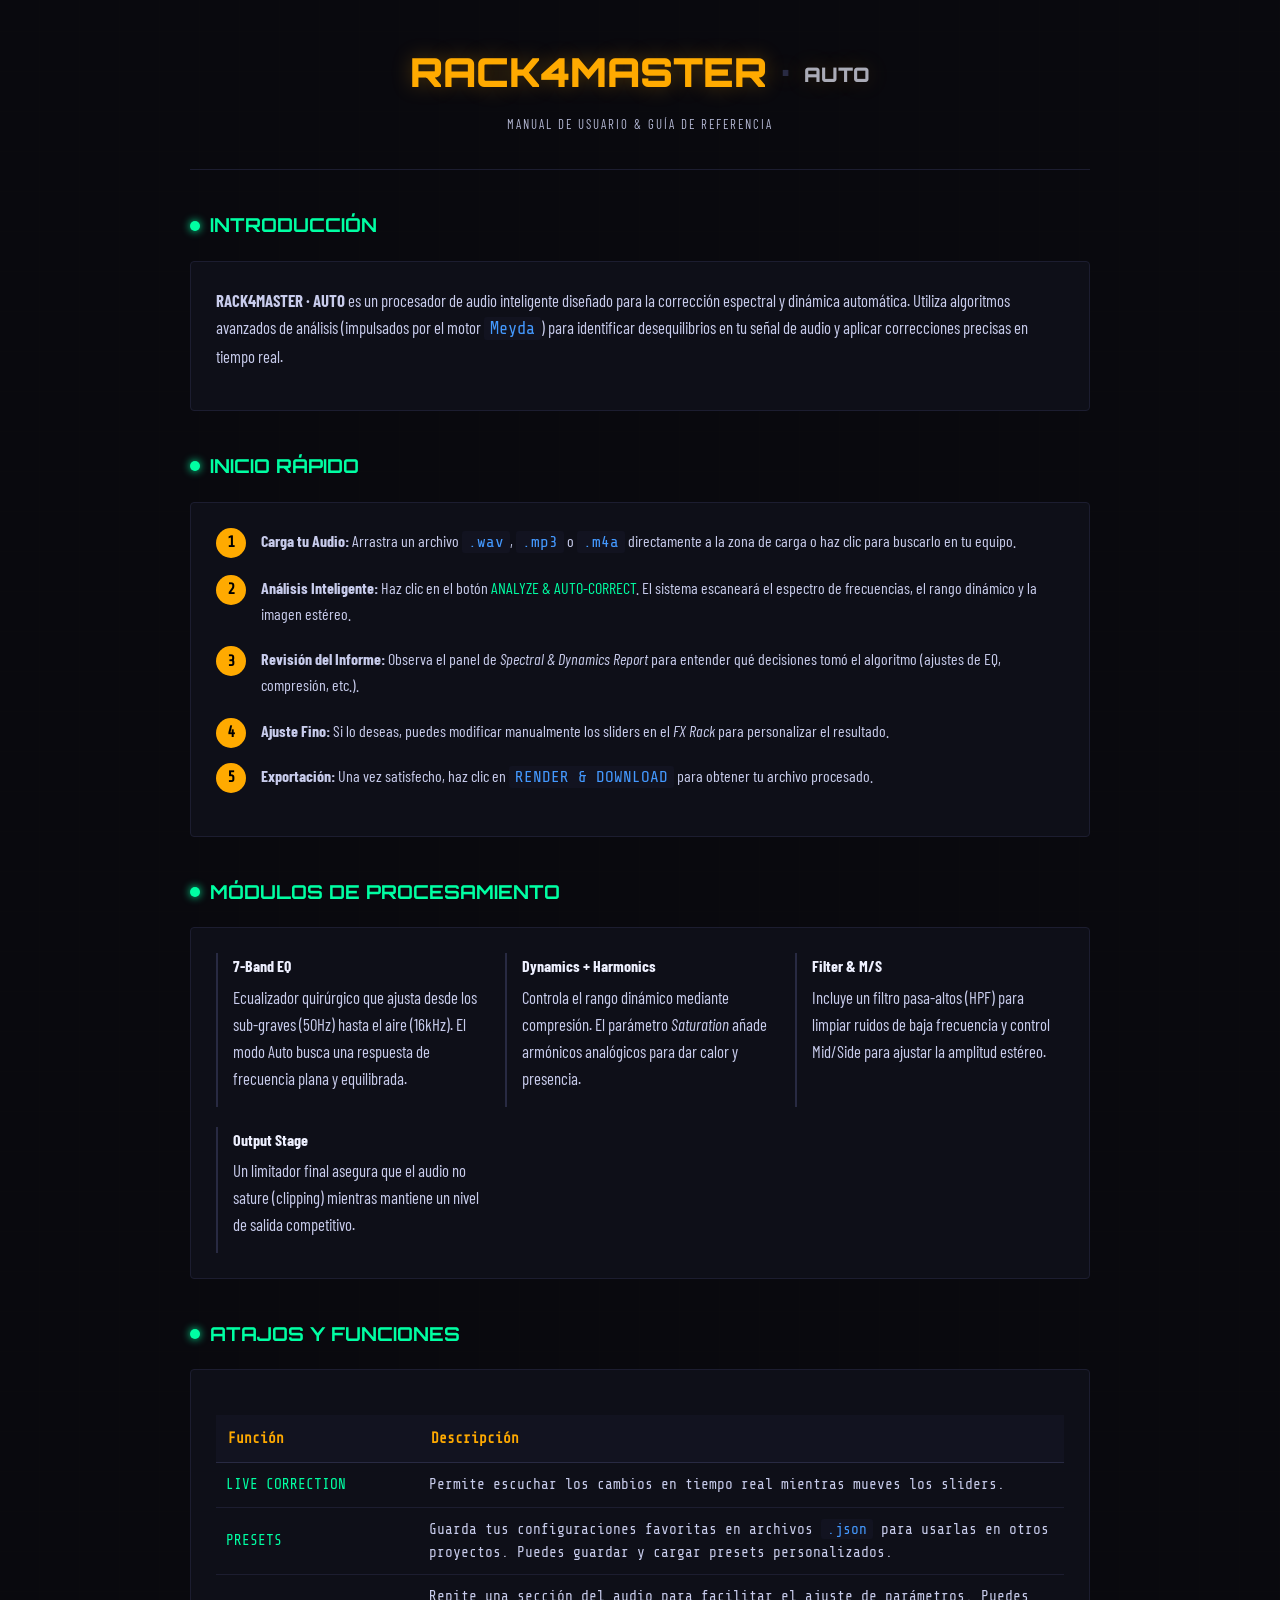
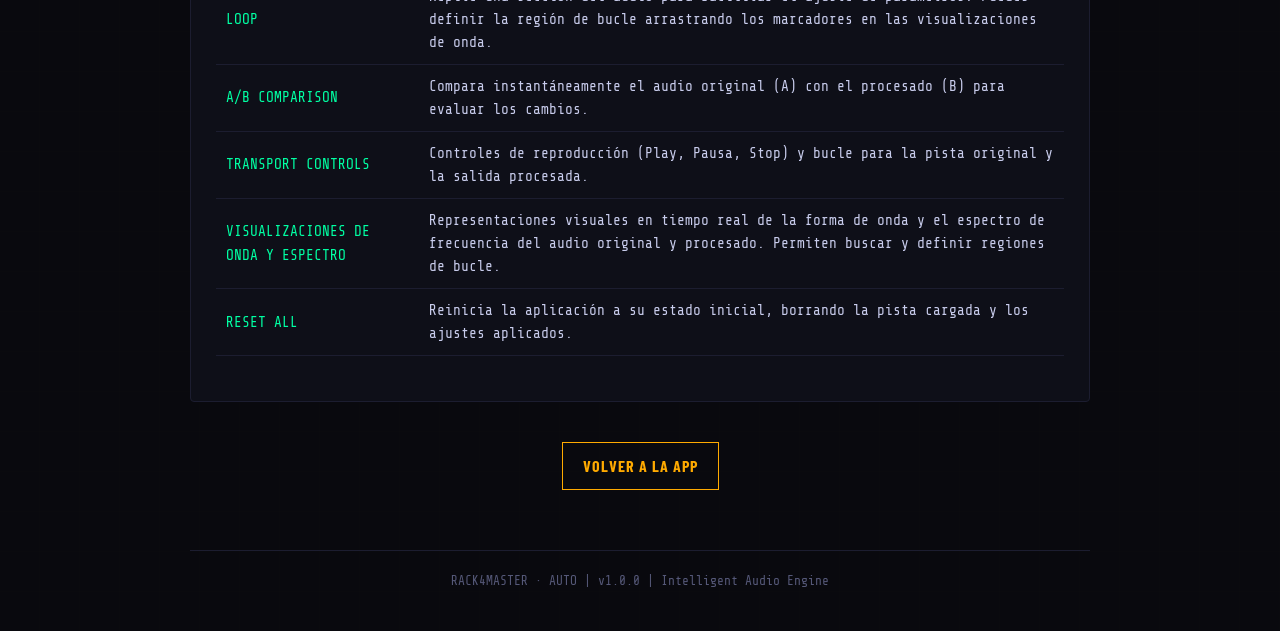
<file: help.html>
<!DOCTYPE html>
<html lang="es">
<head>
<meta charset="UTF-8">
<meta name="viewport" content="width=device-width, initial-scale=1.0">
<title>Ayuda | RACK4MASTER·AUTO</title>
<link href="https://fonts.googleapis.com/css2?family=Orbitron:wght@700;900&family=Barlow+Condensed:wght@400;600;700;900&family=Share+Tech+Mono&display=swap" rel="stylesheet">
<style>
:root {
  --bg: #09090e;
  --panel: #0e0f18;
  --panel2: #121320;
  --border: #1c1d30;
  --border2: #282a42;
  --amber: #ffaa00;
  --amber2: #ff7700;
  --green: #00ffa3;
  --blue: #4499ff;
  --red: #ff3355;
  --text: #c8ccec;
  --label: #b2b6d2;
  --dim: #555878;
  --bright: #eef0ff;
  --mono: 'Share Tech Mono', 'Courier New', monospace;
  --sans: 'Barlow Condensed', sans-serif;
}

* { box-sizing: border-box; margin: 0; padding: 0; }

body {
  background: var(--bg);
  color: var(--text);
  font-family: var(--sans);
  line-height: 1.6;
  padding: 40px 20px;
  background-image: repeating-linear-gradient(0deg, transparent, transparent 39px, rgba(255, 170, 0, .01) 40px),
                    repeating-linear-gradient(90deg, transparent, transparent 39px, rgba(255, 170, 0, .01) 40px);
}

.container {
  max-width: 900px;
  margin: auto;
}

header {
  border-bottom: 1px solid var(--border);
  padding-bottom: 20px;
  margin-bottom: 40px;
  text-align: center;
}

.app-title {
  font-family: 'Orbitron', sans-serif;
  font-weight: 900;
  font-size: 2.5rem;
  color: var(--amber);
  text-shadow: 0 0 20px rgba(255, 170, 0, 0.3);
  margin-bottom: 10px;
}

.app-title span { color: var(--border2); }
.app-title .ref { font-size: 0.5em; color: var(--bright); opacity: 0.7; vertical-align: middle; }

h2 {
  font-family: 'Orbitron', sans-serif;
  font-size: 1.2rem;
  color: var(--green);
  text-transform: uppercase;
  margin: 40px 0 20px;
  display: flex;
  align-items: center;
  gap: 10px;
}

h2::before {
  content: '';
  display: inline-block;
  width: 10px;
  height: 10px;
  background: var(--green);
  box-shadow: 0 0 8px var(--green);
  border-radius: 50%;
}

.card {
  background: var(--panel);
  border: 1px solid var(--border);
  border-radius: 4px;
  padding: 25px;
  margin-bottom: 20px;
}

.card h3 {
  color: var(--amber);
  font-size: 1.1rem;
  margin-bottom: 15px;
  text-transform: uppercase;
  letter-spacing: 1px;
}

p { margin-bottom: 15px; font-size: 1.05rem; }

code {
  font-family: var(--mono);
  background: var(--panel2);
  padding: 2px 6px;
  border-radius: 3px;
  color: var(--blue);
}

.step-list {
  list-style: none;
  counter-reset: step;
}

.step-list li {
  position: relative;
  padding-left: 45px;
  margin-bottom: 20px;
}

.step-list li::before {
  counter-increment: step;
  content: counter(step);
  position: absolute;
  left: 0;
  top: 0;
  width: 30px;
  height: 30px;
  background: var(--amber);
  color: #000;
  border-radius: 50%;
  display: flex;
  align-items: center;
  justify-content: center;
  font-weight: 900;
  font-family: var(--mono);
}

.module-grid {
  display: grid;
  grid-template-columns: repeat(auto-fit, minmax(250px, 1fr));
  gap: 20px;
}

.module-item {
  border-left: 2px solid var(--border2);
  padding-left: 15px;
}

.module-item strong {
  display: block;
  color: var(--bright);
  margin-bottom: 5px;
}

.footer {
  text-align: center;
  margin-top: 60px;
  padding-top: 20px;
  border-top: 1px solid var(--border);
  color: var(--dim);
  font-family: var(--mono);
  font-size: 0.8rem;
}

.btn-back {
  display: inline-block;
  margin-top: 20px;
  padding: 10px 20px;
  border: 1px solid var(--amber);
  color: var(--amber);
  text-decoration: none;
  font-weight: bold;
  text-transform: uppercase;
  letter-spacing: 1px;
  transition: 0.3s;
}

.btn-back:hover {
  background: var(--amber);
  color: #000;
}

table {
  width: 100%;
  border-collapse: collapse;
  margin: 20px 0;
  font-family: var(--mono);
  font-size: 0.9rem;
}

th {
  background: var(--panel2);
  color: var(--amber);
  text-align: left;
  padding: 12px;
  border-bottom: 1px solid var(--border2);
}

td {
  padding: 10px;
  border-bottom: 1px solid var(--border);
}

.highlight { color: var(--green); }
</style>
</head>
<body>

<div class="container">
  <header>
    <div class="app-title">RACK4MASTER<span> · </span><span class="ref">AUTO</span></div>
    <p style="color: var(--label); letter-spacing: 2px; text-transform: uppercase; font-size: 0.8rem;">Manual de Usuario & Guía de Referencia</p>
  </header>

  <section>
    <h2>Introducción</h2>
    <div class="card">
      <p><strong>RACK4MASTER · AUTO</strong> es un procesador de audio inteligente diseñado para la corrección espectral y dinámica automática. Utiliza algoritmos avanzados de análisis (impulsados por el motor <code>Meyda</code>) para identificar desequilibrios en tu señal de audio y aplicar correcciones precisas en tiempo real.</p>
    </div>
  </section>

  <section>
    <h2>Inicio Rápido</h2>
    <div class="card">
      <ul class="step-list">
        <li>
          <strong>Carga tu Audio:</strong> Arrastra un archivo <code>.wav</code>, <code>.mp3</code> o <code>.m4a</code> directamente a la zona de carga o haz clic para buscarlo en tu equipo.
        </li>
        <li>
          <strong>Análisis Inteligente:</strong> Haz clic en el botón <span class="highlight">ANALYZE & AUTO-CORRECT</span>. El sistema escaneará el espectro de frecuencias, el rango dinámico y la imagen estéreo.
        </li>
        <li>
          <strong>Revisión del Informe:</strong> Observa el panel de <em>Spectral & Dynamics Report</em> para entender qué decisiones tomó el algoritmo (ajustes de EQ, compresión, etc.).
        </li>
        <li>
          <strong>Ajuste Fino:</strong> Si lo deseas, puedes modificar manualmente los sliders en el <em>FX Rack</em> para personalizar el resultado.
        </li>
        <li>
          <strong>Exportación:</strong> Una vez satisfecho, haz clic en <code>RENDER & DOWNLOAD</code> para obtener tu archivo procesado.
        </li>
      </ul>
    </div>
  </section>

  <section>
    <h2>Módulos de Procesamiento</h2>
    <div class="card">
      <div class="module-grid">
        <div class="module-item">
          <strong>7-Band EQ</strong>
          <p>Ecualizador quirúrgico que ajusta desde los sub-graves (50Hz) hasta el aire (16kHz). El modo Auto busca una respuesta de frecuencia plana y equilibrada.</p>
        </div>
        <div class="module-item">
          <strong>Dynamics + Harmonics</strong>
          <p>Controla el rango dinámico mediante compresión. El parámetro <em>Saturation</em> añade armónicos analógicos para dar calor y presencia.</p>
        </div>
        <div class="module-item">
          <strong>Filter & M/S</strong>
          <p>Incluye un filtro pasa-altos (HPF) para limpiar ruidos de baja frecuencia y control Mid/Side para ajustar la amplitud estéreo.</p>
        </div>
        <div class="module-item">
          <strong>Output Stage</strong>
          <p>Un limitador final asegura que el audio no sature (clipping) mientras mantiene un nivel de salida competitivo.</p>
        </div>
      </div>
    </div>
  </section>

  <section>
    <h2>Atajos y Funciones</h2>
    <div class="card">
      <table>
        <thead>
          <tr>
            <th>Función</th>
            <th>Descripción</th>
          </tr>
        </thead>
        <tbody>
          <tr>
            <td><span class="highlight">LIVE CORRECTION</span></td>
            <td>Permite escuchar los cambios en tiempo real mientras mueves los sliders.</td>
          </tr>
          <tr>
            <td><span class="highlight">PRESETS</span></td>
            <td>Guarda tus configuraciones favoritas en archivos <code>.json</code> para usarlas en otros proyectos. Puedes guardar y cargar presets personalizados.</td>
          </tr>
          <tr>
            <td><span class="highlight">LOOP</span></td>
            <td>Repite una sección del audio para facilitar el ajuste de parámetros. Puedes definir la región de bucle arrastrando los marcadores en las visualizaciones de onda.</td>
          </tr>
          <tr>
            <td><span class="highlight">A/B COMPARISON</span></td>
            <td>Compara instantáneamente el audio original (A) con el procesado (B) para evaluar los cambios.</td>
          </tr>
          <tr>
            <td><span class="highlight">TRANSPORT CONTROLS</span></td>
            <td>Controles de reproducción (Play, Pausa, Stop) y bucle para la pista original y la salida procesada.</td>
          </tr>
          <tr>
            <td><span class="highlight">VISUALIZACIONES DE ONDA Y ESPECTRO</span></td>
            <td>Representaciones visuales en tiempo real de la forma de onda y el espectro de frecuencia del audio original y procesado. Permiten buscar y definir regiones de bucle.</td>
          </tr>
          <tr>
            <td><span class="highlight">RESET ALL</span></td>
            <td>Reinicia la aplicación a su estado inicial, borrando la pista cargada y los ajustes aplicados.</td>
          </tr>
        </tbody>
      </table>
    </div>
  </section>

  <div style="text-align: center;">
    <a href="index.html" class="btn-back">Volver a la App</a>
  </div>

  <div class="footer">
    RACK4MASTER · AUTO | v1.0.0 | Intelligent Audio Engine
  </div>
</div>

</body>
</html>
</file>
